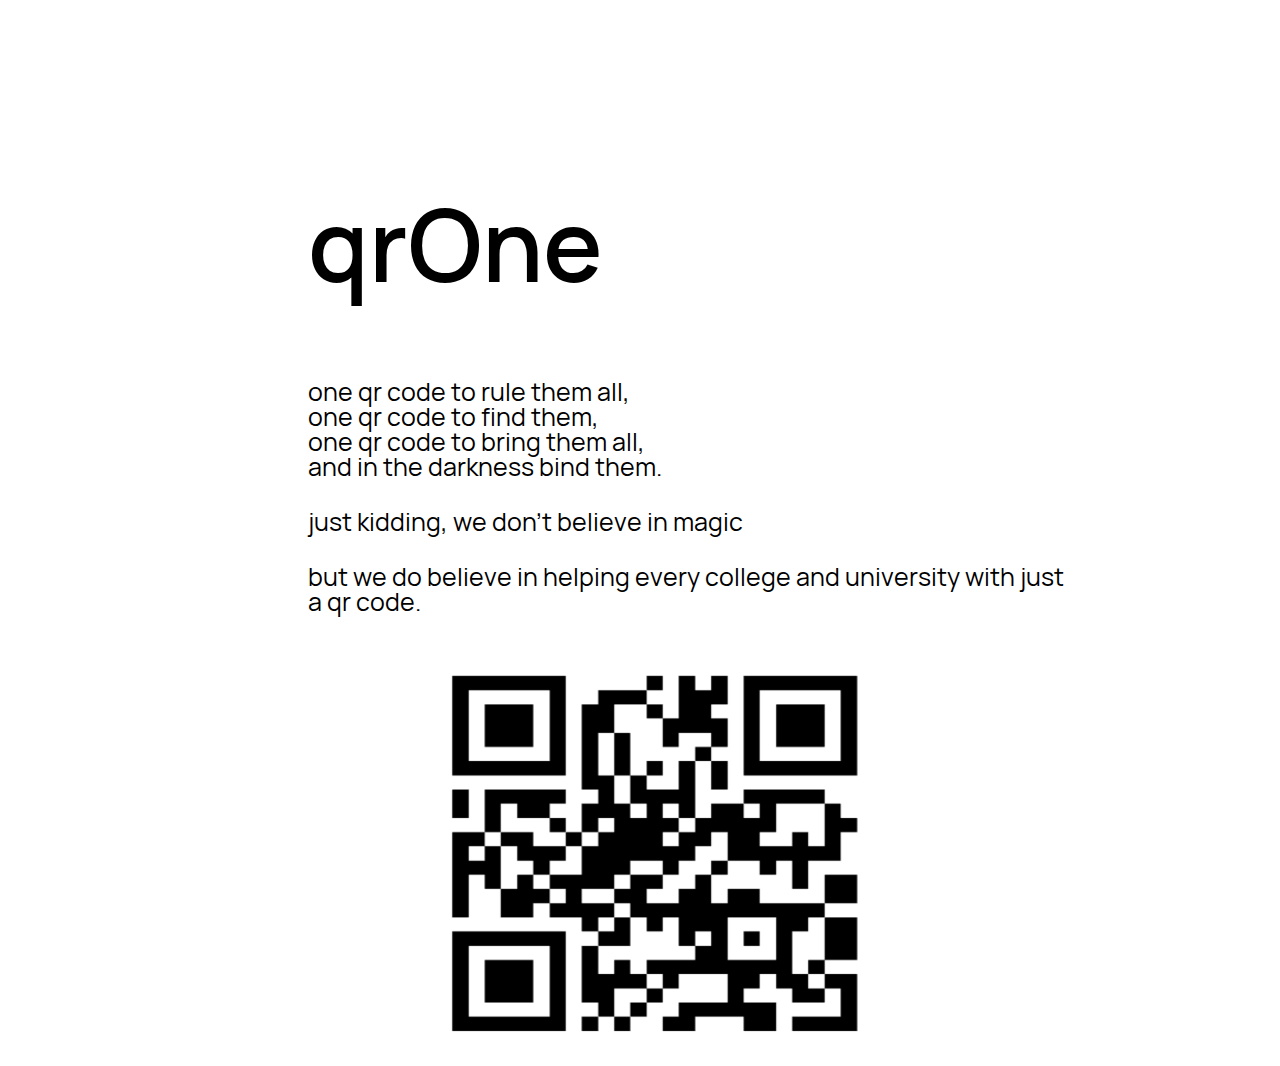
<file: about.html>
<!DOCTYPE html>
<html lang="en">
<head>
    <meta charset="UTF-8">
    <link rel="stylesheet" href="aboutUs.css">
    <meta name="viewport" content="width=device-width, initial-scale=1.0">
    <link rel="icon" type="image/x-icon" href="favicon.ico">
    <title>qrOne</title>
</head>
<body>

    <div class = "flexbox-container">
        <div class = "flexbox-item flexbox-item-1">
            <h1>
                <a href="index">qrOne</a>
            </h1> 
            <p>
                one qr code to rule them all, <br>
                one qr code to find them, <br>
                one qr code to bring them all, <br>
                and in the darkness bind them.
    
            </p>
            <p>
                just kidding, we don’t believe in magic
            </p>
            <p>
                but we do believe in helping every college and university with just a qr code.
            </p> 
        </div>
        <div class = "flexbox-item flexbox-item-2">
            <h3>
                <img src= "qrGIF.gif" width="450" height="380">   
        <!--          <img src= "qrGIF.gif" width="41%" height="52%"> --> 
            </h3>  
        </div>
    
    </div>

</body>
</html>
</file>
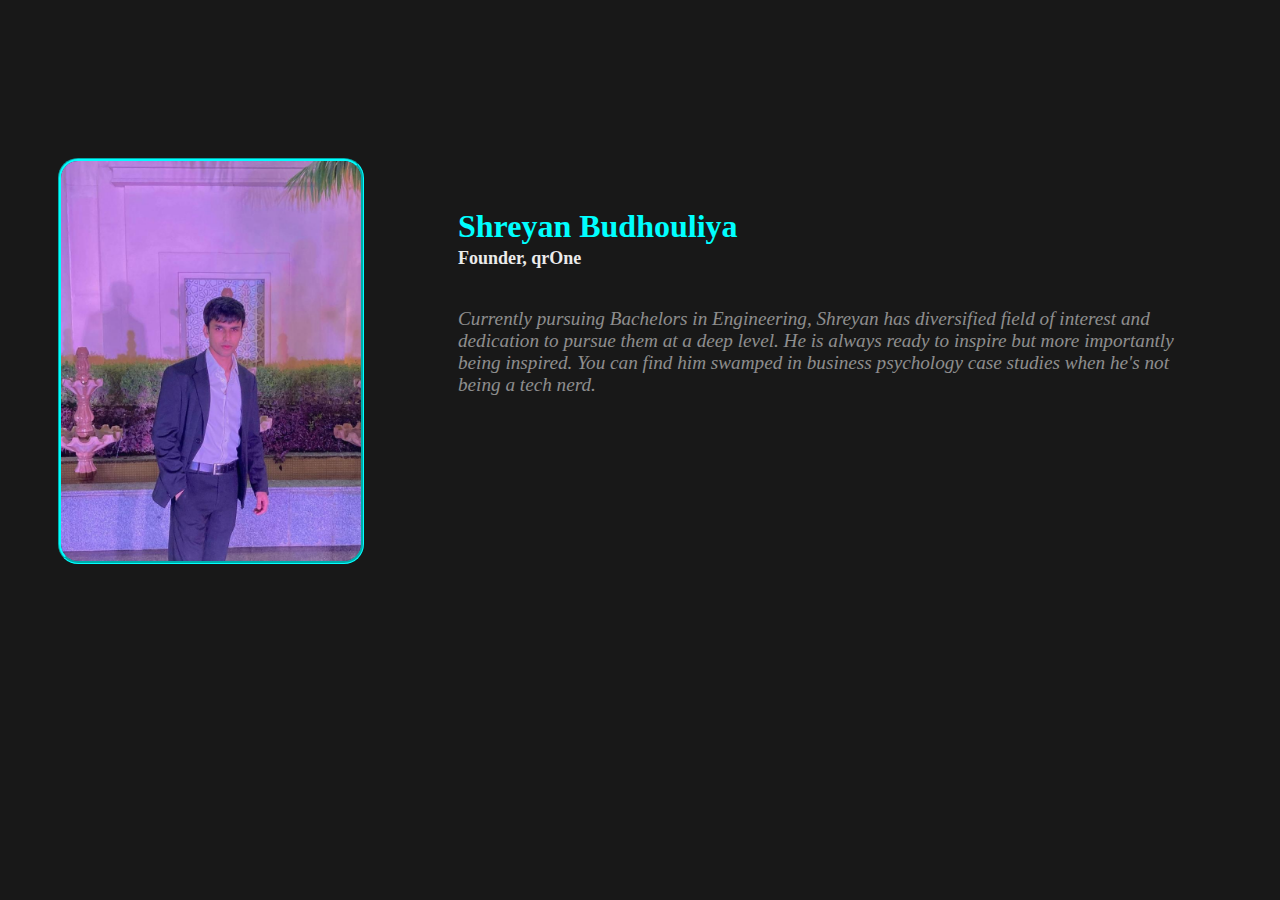
<file: index2.html>
<!DOCTYPE html>
<html lang="en">
  <head>
    <title>About the founder</title>
    <link rel="stylesheet" href="style2.css" />
  </head>
  <body>
    <div class="cont">
      <div class="image">
        <img src="images/web.jpg" alt="An image of Shreyan" />
      </div>
      <div class="text">
        <a href="https://www.linkedin.com/in/shreyan-budhouliya-787b80192/" class="link">
          CONNECT
        </a>
      </div>
    </div>
    <p class="first">Shreyan Budhouliya</p>
    <p class="sec">Founder, qrOne</p>
    <p class="third">
      Currently pursuing Bachelors in Engineering, Shreyan has diversified field
      of interest and dedication to pursue them at a deep level. He is always
      ready to inspire but more importantly being inspired. You can find him
      swamped in business psychology case studies when he's not being a tech
      nerd.
    </p>
  </body>
</html>
</file>
<file: aboutUs.css>
@font-face{
    font-family: 'ManRope';
    src: url(fonts/Manrope-Regular.ttf) format('truetype'),
         url(fonts/Manrope-Regular.otf) format('opentype');
    font-weight: normal;
}
@font-face{
    font-family: 'ManRope';
    src: url(fonts/Manrope-SemiBold.ttf) format('truetype'),
         url(fonts/Manrope-SemiBold.otf) format('opentype'); 
    font-weight: bold;
}
html{
    height: 100vh;
}
.flexbox-container{
    display: flex;
    flex-wrap: wrap;
    justify-content: space-evenly;
    align-items: flex-end;
    padding-top: 1%; /* Change this according to font*/
}
h1{
    text-align: left;
    padding-left: 12%;
    padding-top: 10%;
   /* font-size: 450%; */
    font-size: 100px;
    font-family: 'ManRope', sans-serif;
    font-weight: bold;
}
p{
    line-height: 1;
    margin-bottom: 30px;
    padding-left: 12%;
  /*  font-size: 130%; */
    font-size: 25px;
    font-family: 'ManRope', sans-serif;
    font-weight: normal;
}
h3 {
    text-align: right;
    
}
.flexbox-item-1{
    min-height: 100px;
}
.flexbox-item-2{
    min-height: 200px;
    padding-left: 2%;
}
a:link {
    color: black;
    background-color: transparent;
    text-decoration: none;
  }
a:visited {
    color: black;
    background-color: transparent;
    text-decoration: none;
  }
  
a:hover {
    color: black;
    background-color: transparent;
    text-decoration: none;
  }
  
a:active {
    color: black;
    background-color: transparent;
    text-decoration: none;
  }

@media(max-width: 380px){
    h1{
        text-align: left;
        padding-left: 12%;
        padding-top: 8%;
        font-size: 66px;
        font-family: 'ManRope', sans-serif;
        font-weight: bold; 
    }
    p{
        margin-bottom: 30px;
        padding-left: 12%;
        font-size: 18px;
        font-family: 'ManRope', sans-serif;
        font-weight: normal;
    }
    .flexbox-container{
        display: flex;
        flex-wrap: wrap;
        justify-content: space-between;
        align-items: flex-end;
        padding-top: 1%; /* Change this according to font*/
    }
    img{
        width: 250px;
        height: 180px;
        padding-left: 17%;
    }
}
@media (min-width: 381px) and (max-width: 430px){
    h1{
        text-align: left;
        padding-left: 12%;
        padding-top: 8%;
        font-size: 78px;
        font-family: 'ManRope', sans-serif;
        font-weight: bold; 
    }
    p{
        margin-bottom: 30px;
        padding-left: 12%;
        font-size: 21px;
        font-family: 'ManRope', sans-serif;
        font-weight: normal;
    }
    .flexbox-container{
        display: flex;
        flex-wrap: wrap;
        justify-content: space-between;
        align-items: flex-end;
        padding-top: 1%; /* Change this according to font*/
    }
    img{
        width: 350px;
        height: 230px;
        padding-left: 6%;
    }
}
</file>
<file: style2.css>
body {
  background-color: rgba(0, 0, 0, 0.904);
}
p.first {
  position: absolute;
  font-weight: bold;
  font-size: xx-large;
  color: rgb(0, 255, 255);
  margin-top: 200px;
  margin-left: 450px;
}
p.sec {
  position: absolute;
  font-weight: bold;
  font-size: large;
  color: rgb(235, 235, 235);
  padding-top: 0px;
  margin-top: 240px;
  margin-left: 450px;
}
p.third {
  position: absolute;
  font-weight: lighter;
  font-size: larger;
  font-style: italic;
  color: rgba(235, 235, 235, 0.568);
  margin-left: 450px;
  margin-right: 100px;
  margin-top: 300px;
}
.cont {
  position: relative;
}
.cont:hover .text {
  visibility:visible;
  cursor: pointer;
}
.cont:hover .image {
  transform: scale(1, 1);
}
.image img {
  position: absolute;
  margin-top: 150px;
  margin-left: 50px;
  width: 300px;
  height: 400px;
  float: left;
  border-radius: 20px;
  border-style: groove;
  border-color: aqua;
  object-fit: cover;
}
.text {
  display: inline;
  position: absolute;
  margin-top: 150px;
  margin-left: 50px;
  opacity: 0.8;
  font-family: "Lucida Sans", "Lucida Sans Regular", "Lucida Grande",
    "Lucida Sans Unicode", Geneva, Verdana, sans-serif;

  background-image: linear-gradient(pink, purple);

  width: 310px;
  height: 410px;
  display: flex;
  align-items: center;
  justify-content: center;
  flex-direction: column;
  color: #fff;
  font-size: large;
  font-weight: bolder;
  visibility: hidden;
}
</file>
